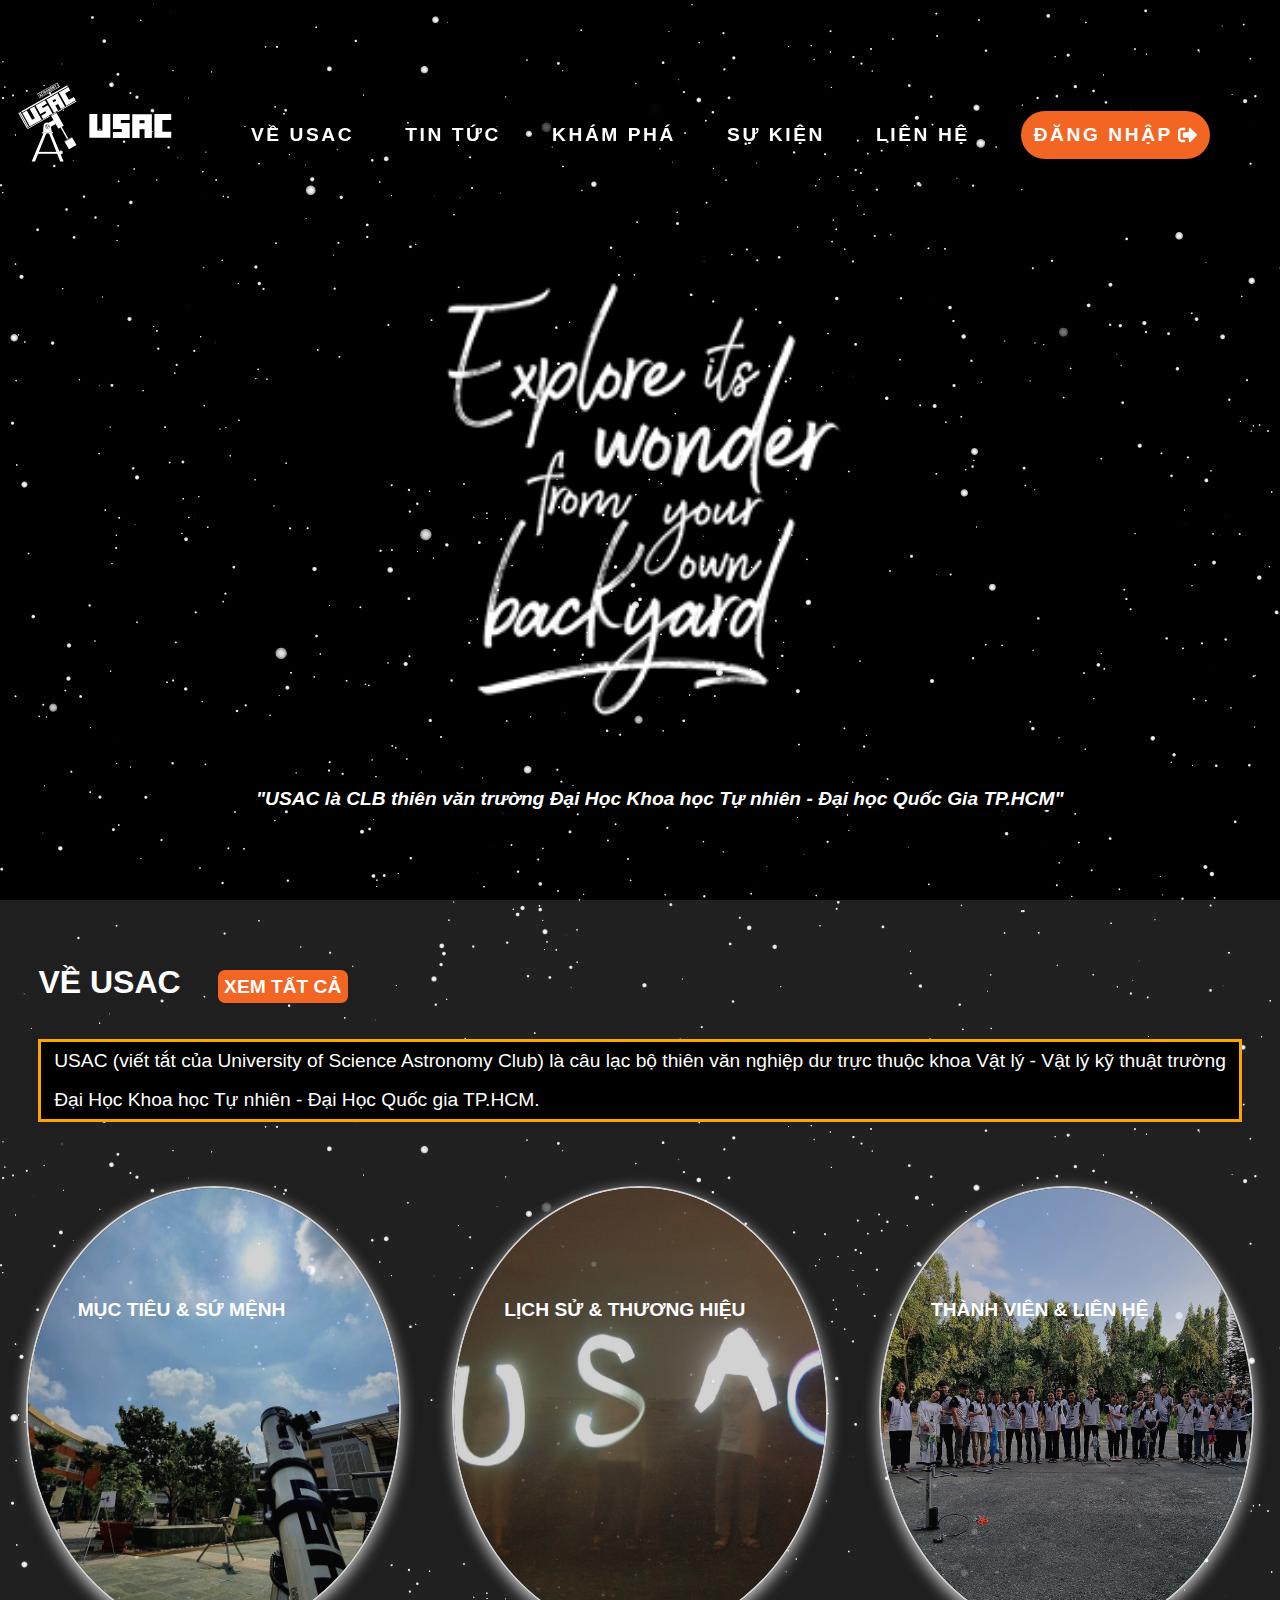
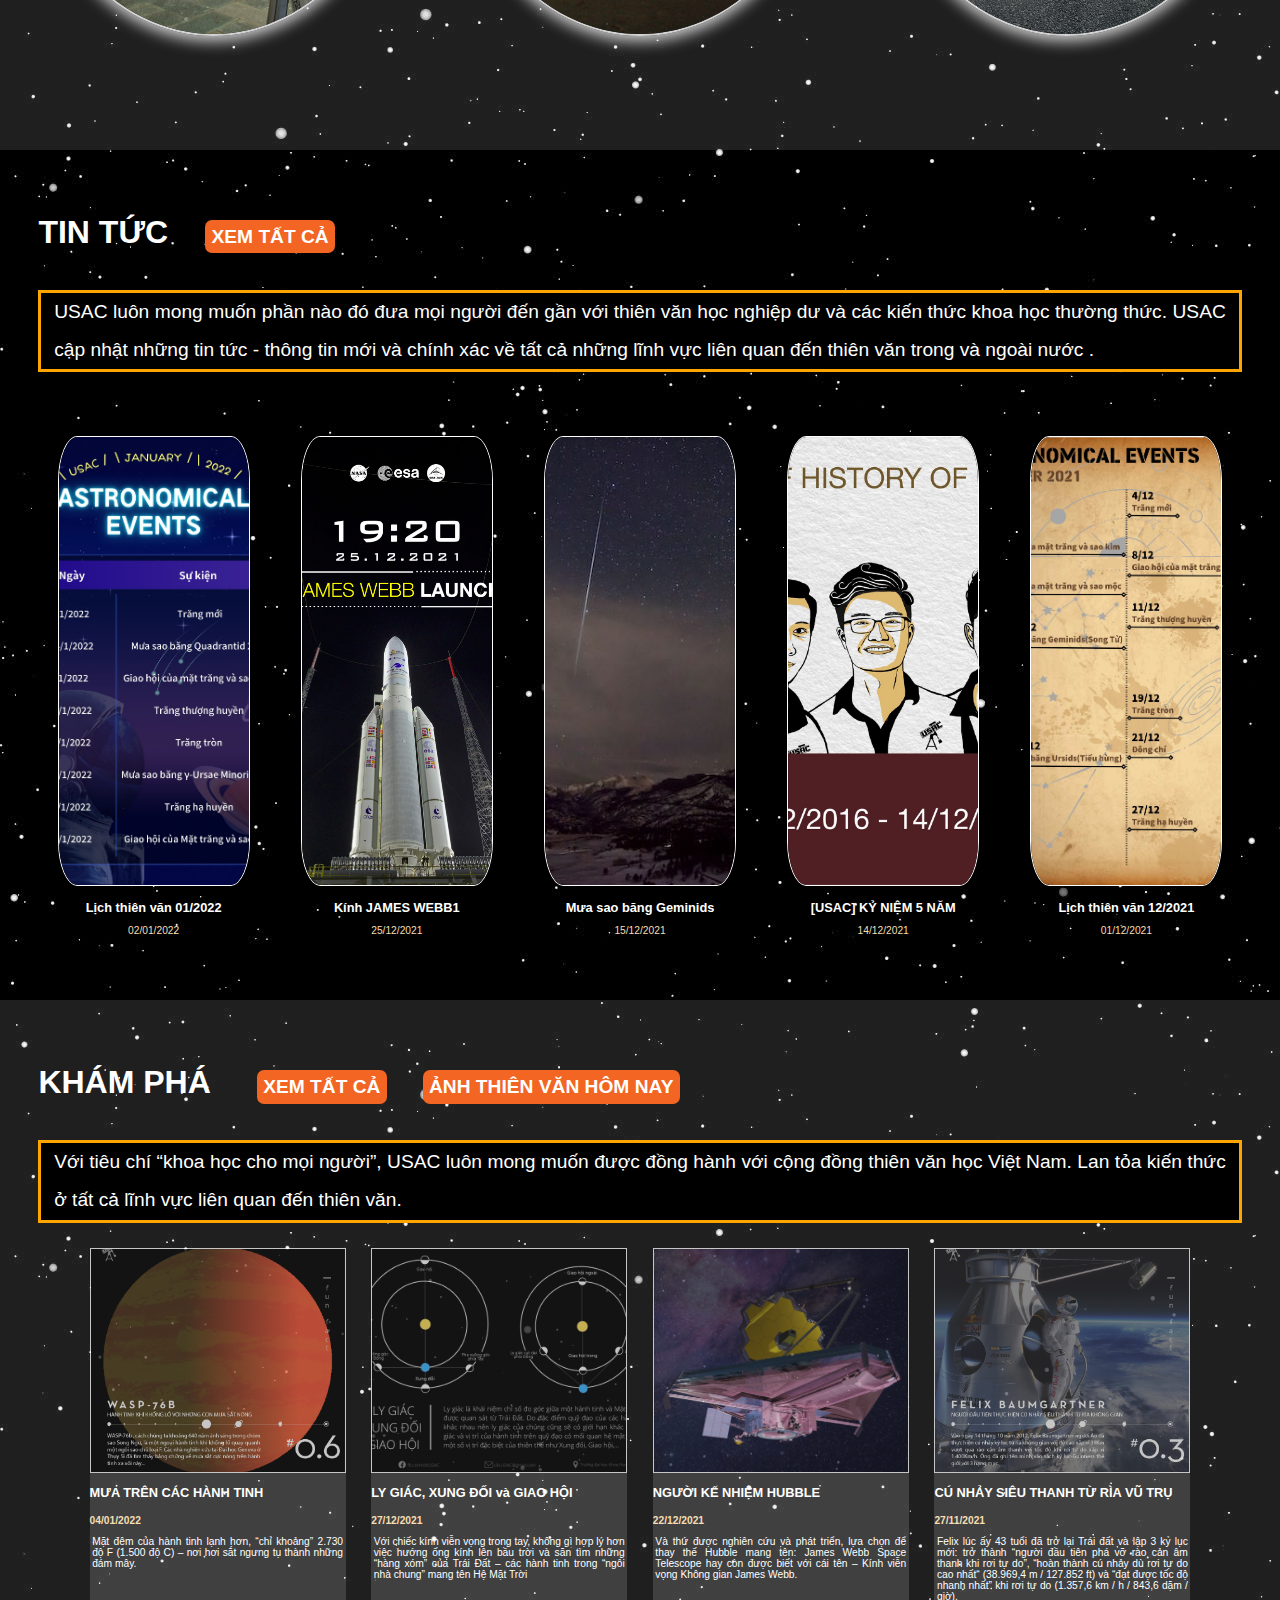
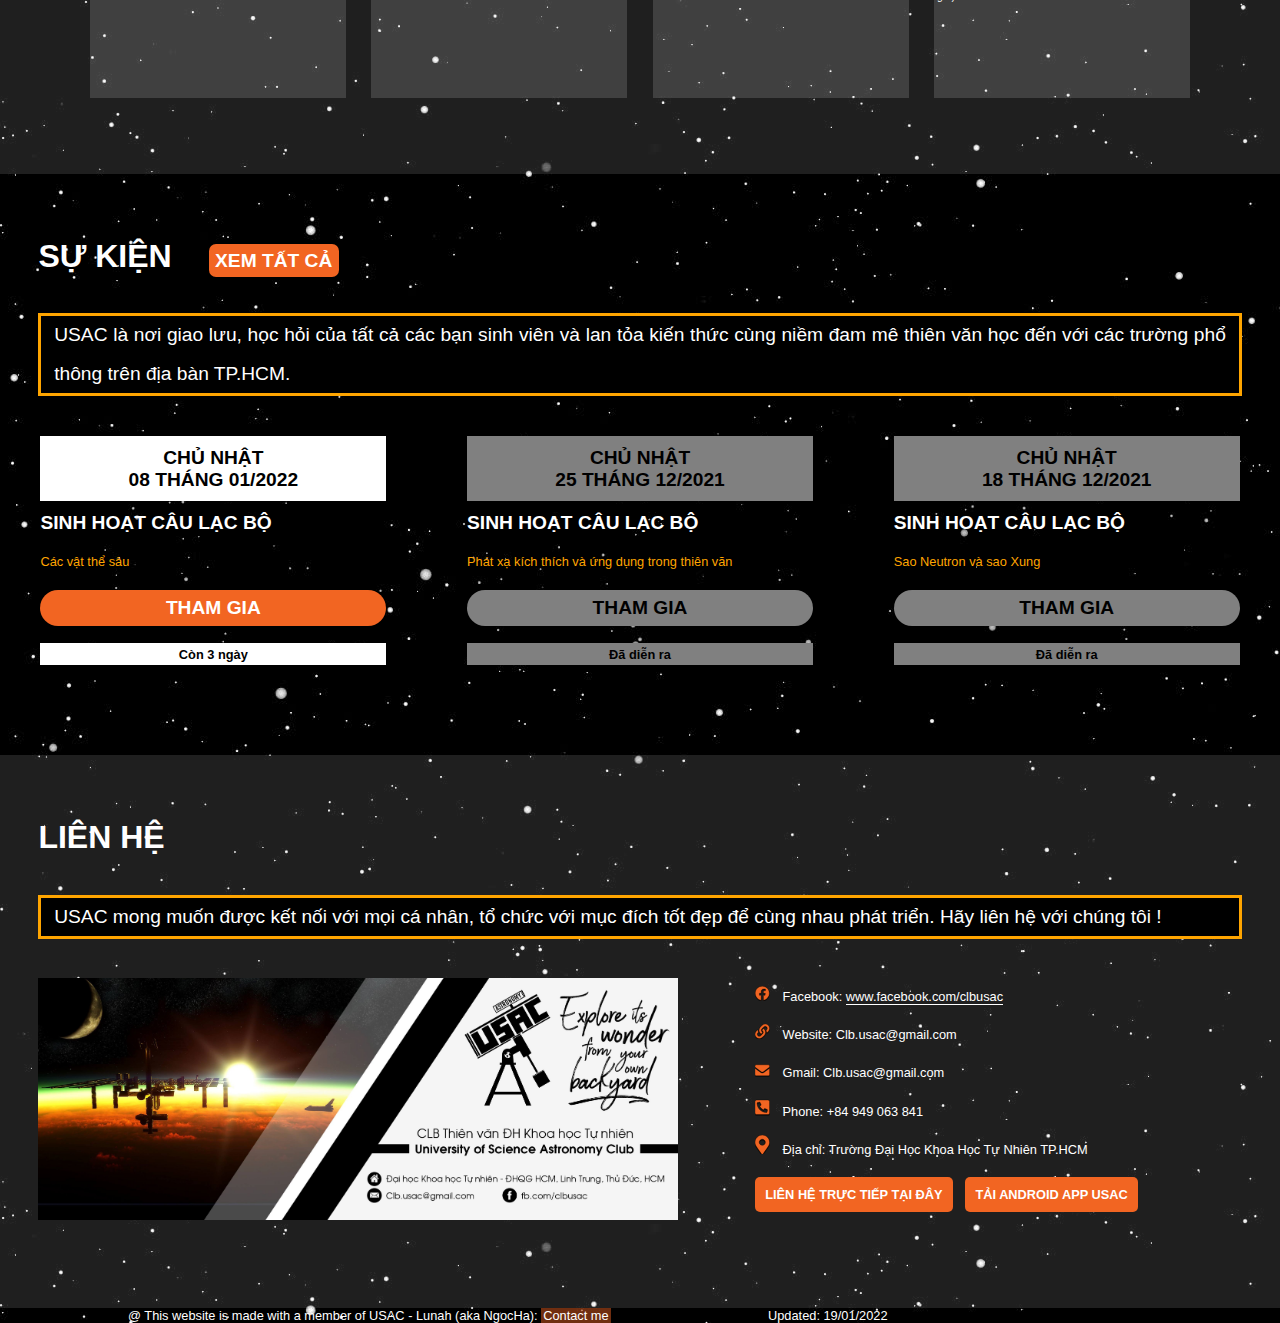
<file: index.html>
<!DOCTYPE html>
<html lang="en">
    <head>
        <meta charset="utf-8">
        <title>USAC VNU-HCMUS</title>
        <meta name="viewport" content="width=device-width, initial-scale=1.0">
        <link rel="icon" href="./img/logo.jpg" type="image/icon type">
        <link rel="stylesheet" href="style.css">
        <link rel="stylesheet" href="reponsive.css">
        <script src="https://code.jquery.com/jquery-3.6.0.js"></script>
    </head>
    <body>
        <!-- header -->
        <i><svg id="btn-nav" xmlns="http://www.w3.org/2000/svg" aria-hidden="true" focusable="false" data-prefix="fas" data-icon="bars" class="svg-inline--fa fa-bars fa-w-14" role="img" viewBox="0 0 448 512"><path fill="currentColor" d="M16 132h416c8.837 0 16-7.163 16-16V76c0-8.837-7.163-16-16-16H16C7.163 60 0 67.163 0 76v40c0 8.837 7.163 16 16 16zm0 160h416c8.837 0 16-7.163 16-16v-40c0-8.837-7.163-16-16-16H16c-8.837 0-16 7.163-16 16v40c0 8.837 7.163 16 16 16zm0 160h416c8.837 0 16-7.163 16-16v-40c0-8.837-7.163-16-16-16H16c-8.837 0-16 7.163-16 16v40c0 8.837 7.163 16 16 16z"/></svg></i>
        <header class="col-full contain">
            <a class="logo" href="#">
                <img class="absolute" src="./img/logo-svg.svg" alt="Avatar Logo" > 
            </a>
            <ul id="nav-menu" class="nav-menu">
                <li class=" text-bolder"><a href="#about-home">VỀ USAC</a></li>
                <li class=" text-bolder"><a href="#news-home" >TIN TỨC</a></li>
                <li class=" text-bolder"><a href="#discover-home">KHÁM PHÁ</a></li>
                <li class=" text-bolder"><a href="#event-home" >SỰ KIỆN</a></li>
                <li class=" text-bolder"><a href="#contact-home">LIÊN HỆ</a></li>
            </ul>
            <div class="login-contain contain relative">
                <div class="btn-login text-bolder">
                    <a href="./login/login.html"> 
                        <div class="login-btn-text contain">ĐĂNG NHẬP</div>
                        <svg class="contain" xmlns="http://www.w3.org/2000/svg" aria-hidden="true" focusable="false" data-prefix="fas" data-icon="sign-out-alt" class="svg-inline--fa fa-sign-out-alt fa-w-16" role="img" viewBox="0 0 512 512"><path fill="currentColor" d="M497 273L329 441c-15 15-41 4.5-41-17v-96H152c-13.3 0-24-10.7-24-24v-96c0-13.3 10.7-24 24-24h136V88c0-21.4 25.9-32 41-17l168 168c9.3 9.4 9.3 24.6 0 34zM192 436v-40c0-6.6-5.4-12-12-12H96c-17.7 0-32-14.3-32-32V160c0-17.7 14.3-32 32-32h84c6.6 0 12-5.4 12-12V76c0-6.6-5.4-12-12-12H96c-53 0-96 43-96 96v192c0 53 43 96 96 96h84c6.6 0 12-5.4 12-12z"/></svg>
                    </a>
                </div>
            </div>
        </header>
        <!-- banner -->
        <div class="col-full row-full relative banner">
            <!-- <img src="./img/home-bg.jpg"> -->
            <img class="col-half row-half absolute slogan" src="./img/slogan.png">
            <i class="absolute text text-bolder text-big "> "USAC là CLB thiên văn trường Đại Học Khoa học Tự nhiên - Đại học Quốc Gia TP.HCM"</i>
        </div>
        <!-- about -->
       <div id="about-home" class="bg-2 about">
            <div class=".text-bolder strong-title"><a>VỀ USAC</a><a href="#"><span class="row text-big border-btn">XEM TẤT CẢ</span></a></div>
            <p class="detail text-justify bg-black text-big">USAC (viết tắt của University of Science Astronomy Club) là câu lạc bộ thiên văn nghiệp dư trực thuộc khoa Vật lý - Vật lý kỹ thuật trường Đại Học Khoa học Tự nhiên - Đại Học Quốc gia TP.HCM.</p>
            <div class="card-contain">
                <a class=" contain-about col-third row-half relative card" href="#">
                    <img class="fit absolute" src="./img/about-sumenh.jpg">
                    <div class="text-card text-big absolute text-bolder">MỤC TIÊU & SỨ MỆNH</div>
                </a>
                <a class="contain-about col-third row-half relative card" href="#s">
                    <img class="fit absolute" src="./img/about-lichsu.jpg">
                    <div class="text-card text-big absolute text-bolder">LỊCH SỬ & THƯƠNG HIỆU</div>
                </a>
                <a class="contain-about col-third row-half relative card" href="#">
                    <img class="fit absolute" src="./img/about-thanhvien.jpg">
                    <div class="text-card text-big absolute text-bolder">THÀNH VIÊN & LIÊN HỆ</div>
                </a>
            </div>
       </div>
       <!-- news -->
       <div id="news-home" class="news">
            <div class=".text-bolder strong-title"><a>TIN TỨC</a><a href="#"><span class="row text-big border-btn">XEM TẤT CẢ</span></a></div>
            <p class="detail text-justify bg-black text-big">  USAC luôn mong muốn phần nào đó đưa mọi người đến gần với thiên văn học nghiệp dư và các kiến thức khoa học thường thức. USAC cập nhật những tin tức - thông tin mới và chính xác về tất cả những lĩnh vực liên quan đến thiên văn trong và ngoài nước .</p>
            <div class="card-contain">
                <a class=" new-card col-fifth row-half card relative " href="#" >
                    <div class="fit row-half absolute card-news-after"></div>
                    <img class="fit relative" src="./img/news-lichthienvan012022.jpg" alt="">
                    <div class="fit absolute text-nm text-bolder card-news-img-text"></br></br>Lịch thiên văn 01/2022</div>
                    <div class="news-next absolute col-fifth "><svg xmlns="http://www.w3.org/2000/svg" aria-hidden="true" focusable="false" data-prefix="fas" data-icon="play-circle" class="svg-inline--fa fa-play-circle fa-w-16" role="img" viewBox="0 0 512 512"><path fill="currentColor" d="M256 8C119 8 8 119 8 256s111 248 248 248 248-111 248-248S393 8 256 8zm115.7 272l-176 101c-15.8 8.8-35.7-2.5-35.7-21V152c0-18.4 19.8-29.8 35.7-21l176 107c16.4 9.2 16.4 32.9 0 42z"/></svg></div>
                    <div class="card-news-text card text-bolder text-nm">Lịch thiên văn 01/2022</div>
                    <div class="card-news-date text-sm">02/01/2022</div>
                </a>
                <a class=" new-card col-fifth row-half card relative " href="#" >
                    <div class="fit row-half absolute card-news-after"></div>
                    <img class="fit relative" src="./img/news-jameswebb.jpg" alt="">
                    <div class="fit absolute text-nm text-bolder card-news-img-text"></br></br>Kính JAMES WEBB1 </div>
                    <div class="news-next absolute col-fifth "><svg xmlns="http://www.w3.org/2000/svg" aria-hidden="true" focusable="false" data-prefix="fas" data-icon="play-circle" class="svg-inline--fa fa-play-circle fa-w-16" role="img" viewBox="0 0 512 512"><path fill="currentColor" d="M256 8C119 8 8 119 8 256s111 248 248 248 248-111 248-248S393 8 256 8zm115.7 272l-176 101c-15.8 8.8-35.7-2.5-35.7-21V152c0-18.4 19.8-29.8 35.7-21l176 107c16.4 9.2 16.4 32.9 0 42z"/></svg></div>
                    <div class="card-news-text card text-bolder text-nm">Kính JAMES WEBB1</div>
                    <div class="card-news-date text-sm">25/12/2021</div>
                </a>
                <a class= "mobile col-fifth row-half card relative " href="#" >
                    <div class="fit row-half absolute card-news-after"></div>
                    <img class="fit relative" src="./img/news-geminids.jpg" alt="">
                    <div class="fit absolute text-nm text-bolder card-news-img-text"></br></br>Mưa sao băng Geminids </div>
                    <div class="news-next absolute col-fifth "><svg xmlns="http://www.w3.org/2000/svg" aria-hidden="true" focusable="false" data-prefix="fas" data-icon="play-circle" class="svg-inline--fa fa-play-circle fa-w-16" role="img" viewBox="0 0 512 512"><path fill="currentColor" d="M256 8C119 8 8 119 8 256s111 248 248 248 248-111 248-248S393 8 256 8zm115.7 272l-176 101c-15.8 8.8-35.7-2.5-35.7-21V152c0-18.4 19.8-29.8 35.7-21l176 107c16.4 9.2 16.4 32.9 0 42z"/></svg></div>
                    <div class="card-news-text card text-bolder text-nm">Mưa sao băng Geminids</div>
                    <div class="card-news-date text-sm">15/12/2021</div>
                </a>
                <a class= "mobile col-fifth row-half card relative " href="#" >
                    <div class="fit row-half absolute card-news-after"></div>
                    <img class="fit relative" src="./img/news-saochoileonard.png" alt="">
                    <div class="fit absolute text-nm text-bolder card-news-img-text"></br></br>[USAC] Kỷ niệm 5 năm</div>
                    <div class="news-next absolute col-fifth "><svg xmlns="http://www.w3.org/2000/svg" aria-hidden="true" focusable="false" data-prefix="fas" data-icon="play-circle" class="svg-inline--fa fa-play-circle fa-w-16" role="img" viewBox="0 0 512 512"><path fill="currentColor" d="M256 8C119 8 8 119 8 256s111 248 248 248 248-111 248-248S393 8 256 8zm115.7 272l-176 101c-15.8 8.8-35.7-2.5-35.7-21V152c0-18.4 19.8-29.8 35.7-21l176 107c16.4 9.2 16.4 32.9 0 42z"/></svg></div>
                    <div class="card-news-text card text-bolder text-nm">[USAC] KỶ NIỆM 5 NĂM</div>
                    <div class="card-news-date text-sm">14/12/2021</div>
                </a>
                <a class= "mobile col-fifth row-half card relative " href="#" >
                    <div class="fit row-half absolute card-news-after"></div>
                    <img class="fit relative" src="./img/news-lichthienvan122021.jpg" alt="">
                    <div class="fit absolute text-nm text-bolder card-news-img-text"></br></br>Lịch thiên văn 12/2021 </div>
                    <div class="news-next absolute col-fifth "><svg xmlns="http://www.w3.org/2000/svg" aria-hidden="true" focusable="false" data-prefix="fas" data-icon="play-circle" class="svg-inline--fa fa-play-circle fa-w-16" role="img" viewBox="0 0 512 512"><path fill="currentColor" d="M256 8C119 8 8 119 8 256s111 248 248 248 248-111 248-248S393 8 256 8zm115.7 272l-176 101c-15.8 8.8-35.7-2.5-35.7-21V152c0-18.4 19.8-29.8 35.7-21l176 107c16.4 9.2 16.4 32.9 0 42z"/></svg></div>
                    <div class="card-news-text card text-bolder text-nm">Lịch thiên văn 12/2021</div>
                    <div class="card-news-date text-sm">01/12/2021</div>
                </a>
            </div>
       </div>
       <!-- discover -->
       <div id="discover-home" class="bg-2 discover ">
        <div class=".text-bolder strong-title"><a>KHÁM PHÁ</a>
            <a href="#">
                <span class="row text-big border-btn">XEM TẤT CẢ</span>
            </a>
            <a href="./apod/apod.html">
                <span class="apod row text-big border-btn">ẢNH THIÊN VĂN HÔM NAY</span>
            </a>
        </div>
            <p class="detail text-justify bg-black text-big">Với tiêu chí “khoa học cho mọi người”, USAC luôn mong muốn được đồng hành với cộng đồng thiên văn học Việt Nam. Lan tỏa kiến thức ở tất cả lĩnh vực liên quan đến thiên văn.</p>
        <div class="card-contain">
            <a class="discover-card col-4 " href="#">
                <img src="./img/dcv-muatrenhanhtinh.png">
                <div class="discover-text">
                    <h1 class="text-bolder text-nm">MƯA TRÊN CÁC HÀNH TINH</h1>
                    <div class="card-discover-date text-sm text-bolder">04/01/2022</div>
                    <h2 class="text-sm text-justify">Mặt đêm của hành tinh lạnh hơn, “chỉ khoảng” 2.730 độ F (1.500 độ C) – nơi hơi sắt ngưng tụ thành những đám mây. </h2>
                </div>
            </a>
            <a class="discover-card col-4 " href="#">
                <img src="./img/dcv-lygiac.jpg">
                <div class="discover-text">
                    <h1 class="text-bolder text-nm">LY GIÁC, XUNG ĐỐI và GIAO HỘI </h1>
                    <div class="card-discover-date text-sm text-bolder">27/12/2021</div>
                    <h2 class="text-sm text-justify">Với chiếc kính viễn vọng trong tay, không gì hợp lý hơn việc hướng ống kính lên bầu trời và săn tìm những “hàng xóm” của Trái Đất – các hành tinh trong “ngôi nhà chung” mang tên Hệ Mặt Trời </h2>
                </div>
            </a>
            <a class="mobile discover-card col-4 " href="#">
                <img src="./img/dcv-jameweb.jpg">
                <div class="discover-text">
                    <h1 class="text-bolder text-nm">NGƯỜI KẾ NHIỆM HUBBLE</h1>
                    <div class="card-discover-date text-sm text-bolder">22/12/2021</div>
                    <h2 class="text-sm text-justify">Và thứ được nghiên cứu và phát triển, lựa chọn để thay thế Hubble mang tên: James Webb Space Telescope hay còn được biết với cái tên – Kính viễn vọng Không gian James Webb. </h2>
                </div>
            </a>
            <a class=" mobile discover-card col-4 " href="#">
                <img src="./img/dcv-cunhaysieuthanh.png">
                <div class="discover-text">
                    <h1 class="text-bolder text-nm">CÚ NHẢY SIÊU THANH TỪ RÌA VŨ TRỤ</h1>
                    <div class="card-discover-date text-sm text-bolder">27/11/2021</div>
                    <h2 class="text-sm text-justify">Felix lúc ấy 43 tuổi đã trở lại Trái đất và lập 3 kỷ lục mới: trở thành “người đầu tiên phá vỡ rào cản âm thanh khi rơi tự do”, “hoàn thành cú nhảy dù rơi tự do cao nhất“ (38.969,4 m / 127.852 ft) và “đạt được tốc độ nhanh nhất” khi rơi tự do (1.357,6 km / h / 843,6 dặm / giờ).</h2>
                </div>
            </a>
        </div>
        </div>
       <!-- event -->
       <div id="event-home" class="event">
            <div class=".text-bolder strong-title"><a>SỰ KIỆN</a><a href="#"><span class="row text-big border-btn">XEM TẤT CẢ</span></a></div>
            <p class="detail text-justify bg-black text-big">USAC là nơi giao lưu, học hỏi của tất cả các bạn sinh viên và lan tỏa kiến thức cùng niềm đam mê thiên văn học đến với các trường phổ thông trên địa bàn TP.HCM.</p>
            <div class="card-contain">
                <div class="card-event col-third row" href="#">
                    <div class="event-card-date text-bolder text-big">CHỦ NHẬT</br> 08 THÁNG 01/2022</div>
                    <div class="event-card-text">
                        <a href="#"> <h1 class="text-big">SINH HOẠT CÂU LẠC BỘ</h1></a>
                        <h2 class="text-nm">Các vật thể sâu</h2>
                        <a href="#"><p class="text-bolder text-big">THAM GIA</p></a>
                        <div class="event-date-left text-bolder text-nm">Còn 3 ngày</div>
                    </div>
                </div>
                <div class="card-event col-third row " href="#">
                    <div class="event-card-date text-bolder text-big disable-card ">CHỦ NHẬT</br> 25 THÁNG 12/2021</div>
                    <div class="event-card-text">
                        <a href="#"> <h1 class="text-big">SINH HOẠT CÂU LẠC BỘ</h1></a>
                        <h2 class="text-nm">Phát xạ kích thích và ứng dụng trong thiên văn</h2>
                        <p class=" text-bolder text-big disable-card">THAM GIA</p>
                        <div class="event-date-left text-bolder text-nm disable-card">Đã diễn ra</div>
                    </div>
                </div>
                <div class="mobile card-event col-third discover-card-text" href="#">
                    <div class="event-card-date text-bolder text-big disable-card">CHỦ NHẬT</br> 18 THÁNG 12/2021</div>
                    <div class="event-card-text">
                        <a href="#"><h1 class="text-big">SINH HOẠT CÂU LẠC BỘ</h1></a>
                        <h2 class="text-nm">Sao Neutron và sao Xung</h2>
                        <p class=" text-bolder text-big disable-card">THAM GIA</p>
                        <div class="event-date-left text-bolder text-nm disable-card">Đã diễn ra</div>
                    </div>
                </div>
            </div>
        </div>
        <!-- contact -->
        <div id="contact-home" class="bg-2 contact ">
            <div class=".text-bolder strong-title"><a>LIÊN HỆ</a></div>
            <p class="detail text-justify bg-black text-big">USAC mong muốn được kết nối với mọi cá nhân, tổ chức với mục đích tốt đẹp để cùng nhau phát triển. Hãy liên hệ với chúng tôi ! </p>
            <div class="card-contain"> 
                <img class="" src="./img/contact.jpg" alt="">
                <div class="contact-text">
                    <div class="text-nm">
                       <div class="connect-title" ><span><svg xmlns="http://www.w3.org/2000/svg" aria-hidden="true" focusable="false" data-prefix="fab" data-icon="facebook" class="svg-inline--fa fa-facebook fa-w-16" role="img" viewBox="0 0 512 512"><path fill="currentColor" d="M504 256C504 119 393 8 256 8S8 119 8 256c0 123.78 90.69 226.38 209.25 245V327.69h-63V256h63v-54.64c0-62.15 37-96.48 93.67-96.48 27.14 0 55.52 4.84 55.52 4.84v61h-31.28c-30.8 0-40.41 19.12-40.41 38.73V256h68.78l-11 71.69h-57.78V501C413.31 482.38 504 379.78 504 256z"/></svg></span>
                            Facebook: <a href="https://www.facebook.com/clbusac">www.facebook.com/clbusac</a></div>
                       <div class="connect-title"><span><svg xmlns="http://www.w3.org/2000/svg" aria-hidden="true" focusable="false" data-prefix="fas" data-icon="link" class="svg-inline--fa fa-link fa-w-16" role="img" viewBox="0 0 512 512"><path fill="currentColor" d="M326.612 185.391c59.747 59.809 58.927 155.698.36 214.59-.11.12-.24.25-.36.37l-67.2 67.2c-59.27 59.27-155.699 59.262-214.96 0-59.27-59.26-59.27-155.7 0-214.96l37.106-37.106c9.84-9.84 26.786-3.3 27.294 10.606.648 17.722 3.826 35.527 9.69 52.721 1.986 5.822.567 12.262-3.783 16.612l-13.087 13.087c-28.026 28.026-28.905 73.66-1.155 101.96 28.024 28.579 74.086 28.749 102.325.51l67.2-67.19c28.191-28.191 28.073-73.757 0-101.83-3.701-3.694-7.429-6.564-10.341-8.569a16.037 16.037 0 0 1-6.947-12.606c-.396-10.567 3.348-21.456 11.698-29.806l21.054-21.055c5.521-5.521 14.182-6.199 20.584-1.731a152.482 152.482 0 0 1 20.522 17.197zM467.547 44.449c-59.261-59.262-155.69-59.27-214.96 0l-67.2 67.2c-.12.12-.25.25-.36.37-58.566 58.892-59.387 154.781.36 214.59a152.454 152.454 0 0 0 20.521 17.196c6.402 4.468 15.064 3.789 20.584-1.731l21.054-21.055c8.35-8.35 12.094-19.239 11.698-29.806a16.037 16.037 0 0 0-6.947-12.606c-2.912-2.005-6.64-4.875-10.341-8.569-28.073-28.073-28.191-73.639 0-101.83l67.2-67.19c28.239-28.239 74.3-28.069 102.325.51 27.75 28.3 26.872 73.934-1.155 101.96l-13.087 13.087c-4.35 4.35-5.769 10.79-3.783 16.612 5.864 17.194 9.042 34.999 9.69 52.721.509 13.906 17.454 20.446 27.294 10.606l37.106-37.106c59.271-59.259 59.271-155.699.001-214.959z"/></svg></span>
                            Website: Clb.usac@gmail.com</div>
                       <div class="connect-title"><span><svg xmlns="http://www.w3.org/2000/svg" aria-hidden="true" focusable="false" data-prefix="fas" data-icon="envelope" class="svg-inline--fa fa-envelope fa-w-16" role="img" viewBox="0 0 512 512"><path fill="currentColor" d="M502.3 190.8c3.9-3.1 9.7-.2 9.7 4.7V400c0 26.5-21.5 48-48 48H48c-26.5 0-48-21.5-48-48V195.6c0-5 5.7-7.8 9.7-4.7 22.4 17.4 52.1 39.5 154.1 113.6 21.1 15.4 56.7 47.8 92.2 47.6 35.7.3 72-32.8 92.3-47.6 102-74.1 131.6-96.3 154-113.7zM256 320c23.2.4 56.6-29.2 73.4-41.4 132.7-96.3 142.8-104.7 173.4-128.7 5.8-4.5 9.2-11.5 9.2-18.9v-19c0-26.5-21.5-48-48-48H48C21.5 64 0 85.5 0 112v19c0 7.4 3.4 14.3 9.2 18.9 30.6 23.9 40.7 32.4 173.4 128.7 16.8 12.2 50.2 41.8 73.4 41.4z"/></svg></span>
                            Gmail: Clb.usac@gmail.com</div>
                       <div class="connect-title"><span><svg xmlns="http://www.w3.org/2000/svg" aria-hidden="true" focusable="false" data-prefix="fas" data-icon="phone-square-alt" class="svg-inline--fa fa-phone-square-alt fa-w-14" role="img" viewBox="0 0 448 512"><path fill="currentColor" d="M400 32H48A48 48 0 0 0 0 80v352a48 48 0 0 0 48 48h352a48 48 0 0 0 48-48V80a48 48 0 0 0-48-48zm-16.39 307.37l-15 65A15 15 0 0 1 354 416C194 416 64 286.29 64 126a15.7 15.7 0 0 1 11.63-14.61l65-15A18.23 18.23 0 0 1 144 96a16.27 16.27 0 0 1 13.79 9.09l30 70A17.9 17.9 0 0 1 189 181a17 17 0 0 1-5.5 11.61l-37.89 31a231.91 231.91 0 0 0 110.78 110.78l31-37.89A17 17 0 0 1 299 291a17.85 17.85 0 0 1 5.91 1.21l70 30A16.25 16.25 0 0 1 384 336a17.41 17.41 0 0 1-.39 3.37z"/></svg></span>
                            Phone: +84 949 063 841</div>
                       <div class="connect-title"><span><svg xmlns="http://www.w3.org/2000/svg" aria-hidden="true" focusable="false" data-prefix="fas" data-icon="map-marker-alt" class="svg-inline--fa fa-map-marker-alt fa-w-12" role="img" viewBox="0 0 384 512"><path fill="currentColor" d="M172.268 501.67C26.97 291.031 0 269.413 0 192 0 85.961 85.961 0 192 0s192 85.961 192 192c0 77.413-26.97 99.031-172.268 309.67-9.535 13.774-29.93 13.773-39.464 0zM192 272c44.183 0 80-35.817 80-80s-35.817-80-80-80-80 35.817-80 80 35.817 80 80 80z"/></svg></span>
                            Địa chỉ: Trường Đại Học Khoa Học Tự Nhiên TP.HCM</div>
                            
                        <div>
                            <div class="contact-link"><a href="#">LIÊN HỆ TRỰC TIẾP TẠI ĐÂY </a></div>
                            <div class="contact-link"><a href="#">TẢI ANDROID APP USAC </a></div>
                        </div>
                    </div>
                </div>
            </div>
        </div>
        <!-- footer -->
        <div class="footer ">
            <div class="lunah text-nm">@ This website is made with a member of USAC - Lunah (aka NgocHa): <a href="#"><span class="">Contact me </span></a></div>
            <div class="update text-nm">Updated: 19/01/2022</div>
        </div>
        <script src="https://code.jquery.com/jquery-3.6.0.js"></script>
        <script type="text/javascript" src="script.js" ></script>    
    </body>
</html>
</file>
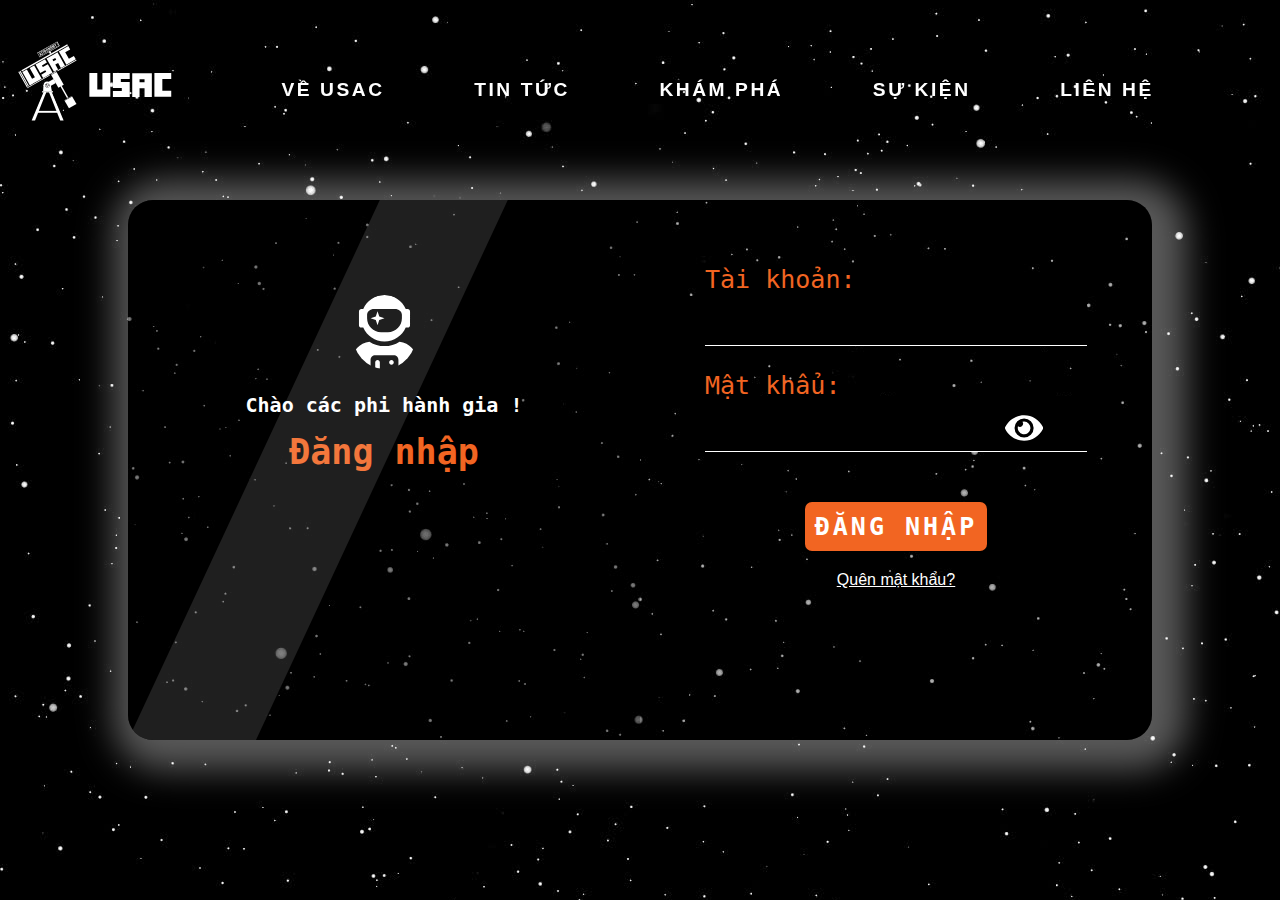
<file: login/login.html>
<!DOCTYPE html>
<html lang="en">
    <head>
        <meta charset="utf-8">
        <title>Login USAC</title>
        <meta name="viewport" content="width=device-width, initial-scale=1.0">
        <link rel="icon" href="./img/logo.jpg" type="image/icon type">
        <link rel="stylesheet" href="style-login.css">
        <link rel="stylesheet" href="reponsive-login.css">
        <script type="text/javascript" src="script-login.js" ></script> 
    </head>
    <body>
        <!-- header -->
        <i onclick="navResponse()"><svg id="btn-nav"  xmlns="http://www.w3.org/2000/svg" aria-hidden="true" focusable="false" data-prefix="fas" data-icon="bars" class="svg-inline--fa fa-bars fa-w-14" role="img" viewBox="0 0 448 512"><path fill="currentColor" d="M16 132h416c8.837 0 16-7.163 16-16V76c0-8.837-7.163-16-16-16H16C7.163 60 0 67.163 0 76v40c0 8.837 7.163 16 16 16zm0 160h416c8.837 0 16-7.163 16-16v-40c0-8.837-7.163-16-16-16H16c-8.837 0-16 7.163-16 16v40c0 8.837 7.163 16 16 16zm0 160h416c8.837 0 16-7.163 16-16v-40c0-8.837-7.163-16-16-16H16c-8.837 0-16 7.163-16 16v40c0 8.837 7.163 16 16 16z"/></svg></i>
        <header class="col-full contain">
            <a class="logo" href="/index.html">
                <img class="absolute" src="./img/logo-svg.svg" alt="Avatar Logo" > 
            </a>
            <ul id="nav-menu" class="nav-menu" >
                <li class=" text-bolder"><a href="/index.html#about-home">VỀ USAC</a></li>
                <li class=" text-bolder"><a href="/index.html#news-home" >TIN TỨC</a></li>
                <li class=" text-bolder"><a href="/index.html#discover-home">KHÁM PHÁ</a></li>
                <li class=" text-bolder"><a href="/index.html#event-home" >SỰ KIỆN</a></li>
                <li class=" text-bolder"><a href="/index.html#contact-home">LIÊN HỆ</a></li>
            </ul>
        </header>
        <!--  login form -->
        <div class="loginForm-wrap">
            <div class="loginForm-contain">
                <div class="loginText">
                    <div class="loginText-contain">
                        <div class="login-icon">
                            <svg xmlns="http://www.w3.org/2000/svg" aria-hidden="true" focusable="false" data-prefix="fas" data-icon="user-astronaut" class="svg-inline--fa fa-user-astronaut fa-w-14" role="img" viewBox="0 0 448 512"><path fill="currentColor" d="M64 224h13.5c24.7 56.5 80.9 96 146.5 96s121.8-39.5 146.5-96H384c8.8 0 16-7.2 16-16v-96c0-8.8-7.2-16-16-16h-13.5C345.8 39.5 289.6 0 224 0S102.2 39.5 77.5 96H64c-8.8 0-16 7.2-16 16v96c0 8.8 7.2 16 16 16zm40-88c0-22.1 21.5-40 48-40h144c26.5 0 48 17.9 48 40v24c0 53-43 96-96 96h-48c-53 0-96-43-96-96v-24zm72 72l12-36 36-12-36-12-12-36-12 36-36 12 36 12 12 36zm151.6 113.4C297.7 340.7 262.2 352 224 352s-73.7-11.3-103.6-30.6C52.9 328.5 0 385 0 454.4v9.6c0 26.5 21.5 48 48 48h80v-64c0-17.7 14.3-32 32-32h128c17.7 0 32 14.3 32 32v64h80c26.5 0 48-21.5 48-48v-9.6c0-69.4-52.9-125.9-120.4-133zM272 448c-8.8 0-16 7.2-16 16s7.2 16 16 16 16-7.2 16-16-7.2-16-16-16zm-96 0c-8.8 0-16 7.2-16 16v48h32v-48c0-8.8-7.2-16-16-16z"/></svg>
                        </div>
                        <div class="sm-text">Chào các phi hành gia ! </div>
                        <div class="login-text">Đăng nhập</div>
                    </div>
                </div>
                <div class="login-form">
                    <form class="login-form-contain">
                        <div class="input-group">
                            <input type="text" id="loginUser" name="loginUser">
                            <label for="loginUser">Tài khoản:</label>
                        </div>
                        <div class="input-group">
                            <input type="password" id="loginPassword" name="loginPassword">
                            <label for="loginPassword">Mật khẩu:</label>
                            <div class="icon-eye" onclick="showPw()" id="iconEye">
                                <svg xmlns="http://www.w3.org/2000/svg" aria-hidden="true" focusable="false" data-prefix="fas" data-icon="eye" class="svg-inline--fa fa-eye fa-w-18" role="img" viewBox="0 0 576 512"><path fill="currentColor" d="M572.52 241.4C518.29 135.59 410.93 64 288 64S57.68 135.64 3.48 241.41a32.35 32.35 0 0 0 0 29.19C57.71 376.41 165.07 448 288 448s230.32-71.64 284.52-177.41a32.35 32.35 0 0 0 0-29.19zM288 400a144 144 0 1 1 144-144 143.93 143.93 0 0 1-144 144zm0-240a95.31 95.31 0 0 0-25.31 3.79 47.85 47.85 0 0 1-66.9 66.9A95.78 95.78 0 1 0 288 160z"/></svg>
                            </div>
                            <div class="icon-eye" onclick="showPw()"  id="iconEye-close">
                                <svg xmlns="http://www.w3.org/2000/svg" aria-hidden="true" focusable="false" data-prefix="fas" data-icon="eye-slash" class="svg-inline--fa fa-eye-slash fa-w-20" role="img" viewBox="0 0 640 512"><path fill="currentColor" d="M320 400c-75.85 0-137.25-58.71-142.9-133.11L72.2 185.82c-13.79 17.3-26.48 35.59-36.72 55.59a32.35 32.35 0 0 0 0 29.19C89.71 376.41 197.07 448 320 448c26.91 0 52.87-4 77.89-10.46L346 397.39a144.13 144.13 0 0 1-26 2.61zm313.82 58.1l-110.55-85.44a331.25 331.25 0 0 0 81.25-102.07 32.35 32.35 0 0 0 0-29.19C550.29 135.59 442.93 64 320 64a308.15 308.15 0 0 0-147.32 37.7L45.46 3.37A16 16 0 0 0 23 6.18L3.37 31.45A16 16 0 0 0 6.18 53.9l588.36 454.73a16 16 0 0 0 22.46-2.81l19.64-25.27a16 16 0 0 0-2.82-22.45zm-183.72-142l-39.3-30.38A94.75 94.75 0 0 0 416 256a94.76 94.76 0 0 0-121.31-92.21A47.65 47.65 0 0 1 304 192a46.64 46.64 0 0 1-1.54 10l-73.61-56.89A142.31 142.31 0 0 1 320 112a143.92 143.92 0 0 1 144 144c0 21.63-5.29 41.79-13.9 60.11z"/></svg>
                            </div>
                        </div>
                        <div class="massageLogin">
                            <div id="sLogin" class="successLogin">Đăng nhập thành công !!!</div>
                            <div id="eLogin" class="ErrLogin">Tên đăng nhập và mật khẩu không đúng !!!</div>
                            <div id="cLogin" class="CatchLogin">Kiểm tra lại kết nối mạng !!!</div>                            
                        </div>
                        <div class="login-submit">
                            <div class="submit-btn" id="submitBtn" >ĐĂNG NHẬP</div>
                        </div>
                        <div class="forgot-pw">
                            <a href="#" class="forgot-pw">Quên mật khẩu?</a>
                        </div>
                    </form>
                </div>

            </div>
        </div>



        <script type="text/javascript" src="script-login.js" ></script> 
        <script type="text/javascript" src="script-api-login.js" ></script>     </body>
</html>
</file>
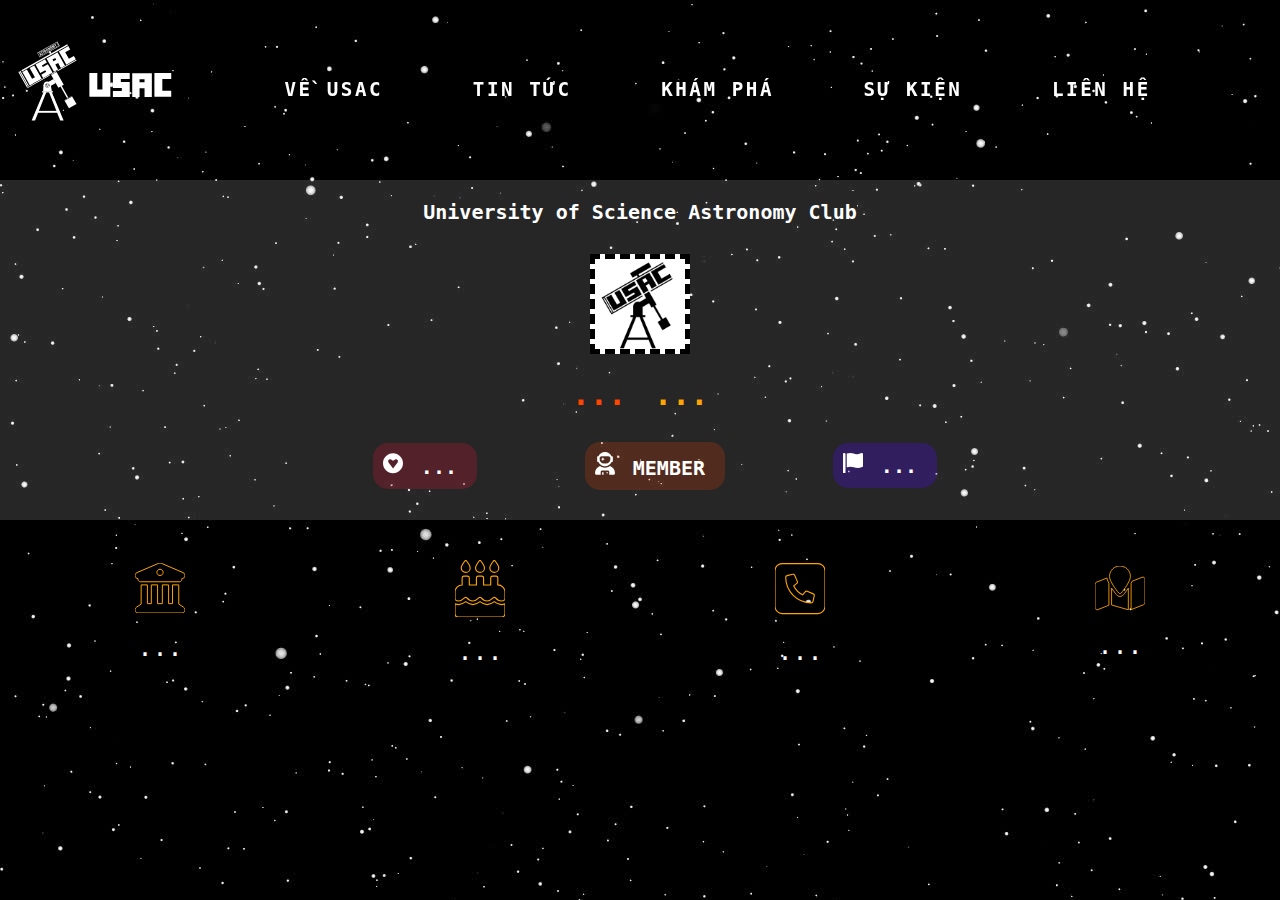
<file: profile/profile.html>
<!DOCTYPE html>
<html lang="en">
    <head>
        <meta charset="utf-8">
        <title>Your USAC Profile</title>
        <meta name="viewport" content="width=device-width, initial-scale=1.0">
        <link rel="stylesheet" href="style-profile.css">
        <link rel="stylesheet" href="response-profile.css">
        <script type="text/javascript" src="script-profile.js"></script>
        <script type="text/javascript" src="script-api-profile.js"></script>
    </head>
    <body>
        <!-- header -->
        <i onclick="navResponse()"><svg id="btn-nav"  xmlns="http://www.w3.org/2000/svg" aria-hidden="true" focusable="false" data-prefix="fas" data-icon="bars" class="svg-inline--fa fa-bars fa-w-14" role="img" viewBox="0 0 448 512"><path fill="currentColor" d="M16 132h416c8.837 0 16-7.163 16-16V76c0-8.837-7.163-16-16-16H16C7.163 60 0 67.163 0 76v40c0 8.837 7.163 16 16 16zm0 160h416c8.837 0 16-7.163 16-16v-40c0-8.837-7.163-16-16-16H16c-8.837 0-16 7.163-16 16v40c0 8.837 7.163 16 16 16zm0 160h416c8.837 0 16-7.163 16-16v-40c0-8.837-7.163-16-16-16H16c-8.837 0-16 7.163-16 16v40c0 8.837 7.163 16 16 16z"/></svg></i>
        <header class="col-full contain">
            <a class="logo" href="/index.html">
                <img class="absolute" src="./img/logo-svg.svg" alt="Avatar Logo" > 
            </a>
            <ul id="nav-menu" class="nav-menu" >
                <li class=" text-bolder"><a href="/index.html#about-home">VỀ USAC</a></li>
                <li class=" text-bolder"><a href="/index.html#news-home" >TIN TỨC</a></li>
                <li class=" text-bolder"><a href="/index.html#discover-home">KHÁM PHÁ</a></li>
                <li class=" text-bolder"><a href="/index.html#event-home" >SỰ KIỆN</a></li>
                <li class=" text-bolder"><a href="/index.html#contact-home">LIÊN HỆ</a></li>
            </ul>
        </header>
        <div class="content-wrap">
            <div class="top-content">
                    <h1 class="clb-name">
                        University of Science Astronomy Club 
                    </h1>
                    <div class="clb-logo">
                        <img src="img/logo-home.png" alt="">
                    </div>
                    <div class="user-name">
                        <span class="user-finalName" id="user-finalName">
                            ...
                        </span>
                        <span class="user-firstName" id="user-firstName">
                            ...
                        </span>
                    </div>
                    <div class="more">
                        <div class="card-more">
                            <div class="love">
                                <span>
                                    <svg xmlns="http://www.w3.org/2000/svg" viewBox="0 0 496 512"><!--! Font Awesome Pro 6.0.0 by @fontawesome - https://fontawesome.com License - https://fontawesome.com/license (Commercial License) Copyright 2022 Fonticons, Inc. --><path d="M248 8C111.1 8 0 119.1 0 256s111.1 248 248 248 248-111.1 248-248S384.9 8 248 8zm114.6 226.4l-113 152.7-112.7-152.7c-8.7-11.9-19.1-50.4 13.6-72 28.1-18.1 54.6-4.2 68.5 11.9 15.9 17.9 46.6 16.9 61.7 0 13.9-16.1 40.4-30 68.1-11.9 32.9 21.6 22.6 60 13.8 72z"/></svg>                                </span>
                                <span class="user-more" id="user-love">...</span>
                            </div>
                        </div>   
                        <div class="card-more">
                            <div class="role">
                                <span>
                                    <svg xmlns="http://www.w3.org/2000/svg" viewBox="0 0 448 512"><!--! Font Awesome Pro 6.0.0 by @fontawesome - https://fontawesome.com License - https://fontawesome.com/license (Commercial License) Copyright 2022 Fonticons, Inc. --><path d="M176 448C167.3 448 160 455.3 160 464V512h32v-48C192 455.3 184.8 448 176 448zM272 448c-8.75 0-16 7.25-16 16s7.25 16 16 16s16-7.25 16-16S280.8 448 272 448zM164 172l8.205 24.62c1.215 3.645 6.375 3.645 7.59 0L188 172l24.62-8.203c3.646-1.219 3.646-6.375 0-7.594L188 148L179.8 123.4c-1.215-3.648-6.375-3.648-7.59 0L164 148L139.4 156.2c-3.646 1.219-3.646 6.375 0 7.594L164 172zM336.1 315.4C304 338.6 265.1 352 224 352s-80.03-13.43-112.1-36.59C46.55 340.2 0 403.3 0 477.3C0 496.5 15.52 512 34.66 512H128v-64c0-17.75 14.25-32 32-32h128c17.75 0 32 14.25 32 32v64h93.34C432.5 512 448 496.5 448 477.3C448 403.3 401.5 340.2 336.1 315.4zM64 224h13.5C102.3 280.5 158.4 320 224 320s121.8-39.5 146.5-96H384c8.75 0 16-7.25 16-16v-96C400 103.3 392.8 96 384 96h-13.5C345.8 39.5 289.6 0 224 0S102.3 39.5 77.5 96H64C55.25 96 48 103.3 48 112v96C48 216.8 55.25 224 64 224zM104 136C104 113.9 125.5 96 152 96h144c26.5 0 48 17.88 48 40V160c0 53-43 96-96 96h-48c-53 0-96-43-96-96V136z"/></svg>                        
                                </span>
                                <span class="user-more">member</span>
                            </div>
                        </div>
                        <div class="card-more">
                            <div class="department">
                                <span>
                                    <svg xmlns="http://www.w3.org/2000/svg" viewBox="0 0 512 512"><!--! Font Awesome Pro 6.0.0 by @fontawesome - https://fontawesome.com License - https://fontawesome.com/license (Commercial License) Copyright 2022 Fonticons, Inc. --><path d="M64 496C64 504.8 56.75 512 48 512h-32C7.25 512 0 504.8 0 496V32c0-17.75 14.25-32 32-32s32 14.25 32 32V496zM476.3 0c-6.365 0-13.01 1.35-19.34 4.233c-45.69 20.86-79.56 27.94-107.8 27.94c-59.96 0-94.81-31.86-163.9-31.87C160.9 .3055 131.6 4.867 96 15.75v350.5c32-9.984 59.87-14.1 84.85-14.1c73.63 0 124.9 31.78 198.6 31.78c31.91 0 68.02-5.971 111.1-23.09C504.1 355.9 512 344.4 512 332.1V30.73C512 11.1 495.3 0 476.3 0z"/></svg>                                
                                    <span class="user-more" id="department">...</span>
                            </div>
                        </div>         
                    </div>
                
            </div>
            <div class="content">
                <div class="card">
                    <svg xmlns="http://www.w3.org/2000/svg" viewBox="0 0 512 512"><!--! Font Awesome Pro 6.0.0 by @fontawesome - https://fontawesome.com License - https://fontawesome.com/license (Commercial License) Copyright 2022 Fonticons, Inc. --><path d="M243.4 2.587C251.4-.8625 260.6-.8625 268.6 2.587L492.6 98.59C506.6 104.6 514.4 119.6 511.3 134.4C508.3 149.3 495.2 159.1 479.1 160V168C479.1 181.3 469.3 192 455.1 192H55.1C42.74 192 31.1 181.3 31.1 168V160C16.81 159.1 3.708 149.3 .6528 134.4C-2.402 119.6 5.429 104.6 19.39 98.59L243.4 2.587zM256 128C273.7 128 288 113.7 288 96C288 78.33 273.7 64 256 64C238.3 64 224 78.33 224 96C224 113.7 238.3 128 256 128zM127.1 416H167.1V224H231.1V416H280V224H344V416H384V224H448V420.3C448.6 420.6 449.2 420.1 449.8 421.4L497.8 453.4C509.5 461.2 514.7 475.8 510.6 489.3C506.5 502.8 494.1 512 480 512H31.1C17.9 512 5.458 502.8 1.372 489.3C-2.715 475.8 2.515 461.2 14.25 453.4L62.25 421.4C62.82 420.1 63.41 420.6 63.1 420.3V224H127.1V416z"/></svg>
                    <div class="text" id="university">...</div>
                </div>
                <div class="card">
                    <svg xmlns="http://www.w3.org/2000/svg" viewBox="0 0 448 512"><!--! Font Awesome Pro 6.0.0 by @fontawesome - https://fontawesome.com License - https://fontawesome.com/license (Commercial License) Copyright 2022 Fonticons, Inc. --><path d="M352 111.1c22.09 0 40-17.88 40-39.97S352 0 352 0s-40 49.91-40 72S329.9 111.1 352 111.1zM224 111.1c22.09 0 40-17.88 40-39.97S224 0 224 0S184 49.91 184 72S201.9 111.1 224 111.1zM383.1 223.1L384 160c0-8.836-7.164-16-16-16h-32C327.2 144 320 151.2 320 160v64h-64V160c0-8.836-7.164-16-16-16h-32C199.2 144 192 151.2 192 160v64H128V160c0-8.836-7.164-16-16-16h-32C71.16 144 64 151.2 64 160v63.97c-35.35 0-64 28.65-64 63.1v68.7c9.814 6.102 21.39 11.33 32 11.33c20.64 0 45.05-19.73 52.7-27.33c6.25-6.219 16.34-6.219 22.59 0C114.1 348.3 139.4 367.1 160 367.1s45.05-19.73 52.7-27.33c6.25-6.219 16.34-6.219 22.59 0C242.1 348.3 267.4 367.1 288 367.1s45.05-19.73 52.7-27.33c6.25-6.219 16.34-6.219 22.59 0C370.1 348.3 395.4 367.1 416 367.1c10.61 0 22.19-5.227 32-11.33V287.1C448 252.6 419.3 223.1 383.1 223.1zM352 373.3c-13.75 10.95-38.03 26.66-64 26.66s-50.25-15.7-64-26.66c-13.75 10.95-38.03 26.66-64 26.66s-50.25-15.7-64-26.66c-13.75 10.95-38.03 26.66-64 26.66c-11.27 0-22.09-3.121-32-7.377v87.38C0 497.7 14.33 512 32 512h384c17.67 0 32-14.33 32-32v-87.38c-9.91 4.256-20.73 7.377-32 7.377C390 399.1 365.8 384.3 352 373.3zM96 111.1c22.09 0 40-17.88 40-39.97S96 0 96 0S56 49.91 56 72S73.91 111.1 96 111.1z"/></svg>                  
                    <div class="text" id="birthday"> ...</div>
                </div>
                <div class="card">
                    <svg xmlns="http://www.w3.org/2000/svg" viewBox="0 0 448 512"><!--! Font Awesome Pro 6.0.0 by @fontawesome - https://fontawesome.com License - https://fontawesome.com/license (Commercial License) Copyright 2022 Fonticons, Inc. --><path d="M384 32H64C28.65 32 0 60.65 0 96v320c0 35.35 28.65 64 64 64h320c35.35 0 64-28.65 64-64V96C448 60.65 419.3 32 384 32zM351.6 321.5l-11.62 50.39c-1.633 7.125-7.9 12.11-15.24 12.11c-126.1 0-228.7-102.6-228.7-228.8c0-7.328 4.984-13.59 12.11-15.22l50.38-11.63c7.344-1.703 14.88 2.109 17.93 9.062l23.27 54.28c2.719 6.391 .8828 13.83-4.492 18.22L168.3 232c16.99 34.61 45.14 62.75 79.77 79.75l22.02-26.91c4.344-5.391 11.85-7.25 18.24-4.484l54.24 23.25C349.5 306.6 353.3 314.2 351.6 321.5z"/></svg>                    
                    <div class="text" id="phone">...</div>
                </div>
                <div class="card">
                    <svg xmlns="http://www.w3.org/2000/svg" viewBox="0 0 576 512"><!--! Font Awesome Pro 6.0.0 by @fontawesome - https://fontawesome.com License - https://fontawesome.com/license (Commercial License) Copyright 2022 Fonticons, Inc. --><path d="M273.2 311.1C241.1 271.9 167.1 174.6 167.1 120C167.1 53.73 221.7 0 287.1 0C354.3 0 408 53.73 408 120C408 174.6 334.9 271.9 302.8 311.1C295.1 321.6 280.9 321.6 273.2 311.1V311.1zM416 503V200.4C419.5 193.5 422.7 186.7 425.6 179.8C426.1 178.6 426.6 177.4 427.1 176.1L543.1 129.7C558.9 123.4 576 135 576 152V422.8C576 432.6 570 441.4 560.9 445.1L416 503zM15.09 187.3L137.6 138.3C140 152.5 144.9 166.6 150.4 179.8C153.3 186.7 156.5 193.5 160 200.4V451.8L32.91 502.7C17.15 508.1 0 497.4 0 480.4V209.6C0 199.8 5.975 190.1 15.09 187.3H15.09zM384 504.3L191.1 449.4V255C212.5 286.3 234.3 314.6 248.2 331.1C268.7 357.6 307.3 357.6 327.8 331.1C341.7 314.6 363.5 286.3 384 255L384 504.3z"/></svg>                
                    <div class="text" id="address">...</div>
                </div>
            </div>
        </div>
    
    </body>
</html>
</file>
<file: style.css>
/* setting */
*{
    box-sizing: border-box;
    font-family: Arial, Helvetica, sans-serif;
    margin: 0;
    color: white;
}
html{
    overflow-x: hidden ;
    scroll-behavior: smooth;
}
body{
    background-image: url(./img/background-home.jpeg) ;
}
a{
    text-decoration: none;
}
li{
    list-style: none;
}
/* common */
.col-full{
    width: 100vw;
    max-width: 100%;
    overflow: hidden;
}
.col-third{
    width: 30%;
}
.col-fifth{
    width: 15%;
}
.col-4{
    width: 20%;
}
.row{
    margin: 0% 3%;
}
.row-full{
    height: 100vh;
}
.row-half{
    height: 50vh;
}
.absolute{
    position: absolute;
}
.relative{
    position: relative;
}
.text-bolder{
    font-weight: bolder; 
}
.text-big{
    font-size: 1.5vw;
}  
.text-nm{
    font-size: 1vw;
}
.text-sm{
    font-size: 0.8vw;
}
.text-justify{
    text-align: justify;
}
.strong-title{
    margin: 0% 0% 3% 3%;
    padding-top: 5%;
    font-size: 2rem;
    font-weight: bolder;
}
.white-bg-black-color{
    background-color: white;
    color: black;
}
.bg-black{
    background-color: black;
}
.bg-main{
    background-color: #F26522;
}
.bg-2{
    background-color: rgba(255, 255, 255, 0.122);
}
.fit{
    height: 100%; 
    width: 100%; 
    object-fit: cover;
}
.contain{
    display: flex;
    justify-content: center;
    align-items: center;
}
.card-contain{
    display: flex;
    justify-content: center;
    padding-bottom: 50px;
}
.card{
    margin: 5% 2%;
}
.border-btn{
    border-radius: 7px;
}
/* main */
.strong-title span{
    padding: 0.5%;
    background-color: #F26522;

}
.strong-title span:hover{
    background-color: #f2642276;

}
.detail{
    margin: 0 3%;
    padding: 0% 1%;
    line-height: 200%;
    border: 3px solid orange;
}
/* header */
i #btn-nav{
    position: fixed;
    z-index: 200000 ;
    width: 20px;
    margin-left: 10px ;
    display: none;
    margin-top: 15px;
    cursor: pointer;
}
.nav-menu{
    display: flex;
    justify-content: center;
    align-items: center;
    position: relative;
}
i svg path{
    width: 100%;
    stroke-width: 10px;
    fill: #F26522;
}
header{
    height: 30vh;
    top: 0;left: 0;
    position: fixed;
    z-index: 100000;
    padding: 1% 1% 1% 10%;
    transition: 0.6s;
}
header .logo img{
    height: 80%;
    width: 22%; 
    left: 1%;
    top: 5%;
}
header ul li a{
    letter-spacing: 0.2vw;  
    font-size: 1.5vw;
    padding: 1.5vw;
}
header ul li{
    padding: 1.5vw 0.5vw;
}
header ul li:hover{
    background: #F26522;
}
header .login-contain{
    margin-left: 2vw;
}
header .btn-login a{
    padding: 1vw;
    border-radius: 25px;
    background: #F26522;
    letter-spacing: 0.2vw;  
    font-size: 1.5vw;
    display: flex;
}
header .btn-login a:hover{
    color: black;
    cursor: pointer;
    background-color: #f2642276;
}
header .btn-login svg {
    width: 1.5vw;
    margin-left: 5px;
}
header li.btn-login svg path{
    fill: none;
    stroke: black;
}
/* header sticky */
header.sticky{
    background: black;
    height: 15vh;
    transition: 0.6s;
}
header.sticky ul li a{
    letter-spacing: 0.2vw;  
    font-size: 1.5vw;
    padding: 1.5vw;
}
header.sticky ul li{
    padding: 2vw 0.5vw;
}
header.sticky .btn-login a{
    padding: 0.75vw;
    background-color: #F26522;
}
header.sticky .btn-login a:hover {
    background-color: #f2642276;

}
/* banner */
.banner .slogan{
    width: 100%;
    bottom: 20%;
    object-fit: contain;
}
.banner i{
    bottom: 10%;
    left: 20%;
    width: 100%;
    color: white;
    background-color: black;
}
/* about - VỀ USAC */
.about .text-card{
    margin-top: 10vh;
    margin-left: 7vw;
    transition: font-size 0.2s;
    top: 5%;
    left: -10%;
}
.about .card img{
    border: 2px solid white;
    border-radius: 50%;
    box-shadow: white 0px 5px 15px;
    opacity: 0.8;
}
.about .card:hover img{
    border: 2px solid #F26522;
    box-shadow: #F26522 0px 5px 15px;
    opacity: 0.6;
}
.about .card:hover .text-card{
    color: orange;
}
/* news- TIN TỨC */
.news .card-news-after{
    background-color: #F26522;
    visibility: hidden;
    border-radius: 10%;
}
.news img{
    transition: transform 0.35s;
    border-radius: 10%;
    border: 1px solid white;
}
.news .card:hover img{
    transform: translate(15px, -10px);
    border: 5px solid #F26522;
}
.news .card-news-img-text{
    top:0;
    border: 2px solid #F26522;
    visibility: hidden;
    background-color: rgba(0, 0, 0, 0.8);
    transition: transform 0.35s;
    text-align: center;
    border-radius: 10%;
}
.news .news-next{
    height: 20%;
    top: 75%;
    left: 70%;
    visibility: hidden;
    transition: transform 0.35s;
}
.news .news-next svg path{
    color: #F26522;
}
.news .card:hover .news-underline{
    visibility: visible;
    transform: translate(15px, -10px);
}
.news .card:hover .news-next{
    visibility: visible;
    transform: translate(15px, -10px);
}
.news .card:hover .card-news-after{
    visibility: visible;
}
.news .card:hover .card-news-img-text{
    visibility: visible;
    transform: translate(15px, -10px);
}
.news .card .card-news-text{
    text-align: center;
}
.news .card .card-news-date{
    text-align: center;
}
.news .card .card-news-date {
    color: wheat;
}
/* event - SỰ KIỆN */
.card-event{
    margin: 3%;
    background-color: rgba(0, 0, 0, 0.251);
    border: 2px solid transparent;
}
.event-card-date{
    text-align: center;
    background-color: white;
    color: black;
    padding: 3%;
}
.event-card-text p {
    margin: 3% 0%;
    text-align: left;
    padding: 2%;
    text-align: center;  
    background-color: #F26522;
    border-radius:  25px;
}
.event-card-text h1{
    padding: 3% 0%;
}
.event-card-text h2{
    padding: 3% 0%;
    font-weight: lighter;
    color: orange;
}
.event-card-text .event-date-left{
    text-align: center;
    margin-top: 5%;
    padding: 1%;
    background-color: white;
    color: black;
}
.event-card-text h1:hover, h1:hover h2{
    color: #F26522;
}
.event-card-text h1:hover h2{
    color: orange;
}
.event-card-text p:hover{
    background-color: #f2642276;  
}
.disable-card{
    background-color: gray !important;
    color: black;
}
/* discover - KHÁM PHÁ */
.discover-card{
    text-decoration: none;
    height: 50vh;
    margin: 2% 1%;
    background-color: rgba(255, 255, 255, 0.15);
}
.discover-card img{
    border: 1px solid white;
    opacity: 0.7;
}
.discover-card:hover img{
    opacity: 1;
    border: 1px solid #F26522;
}
.discover-card:hover .discover-text h1{
    color: orange;
}
.discover-card img{
    width: 100%;
    height: 50%;
    object-fit: cover;
}
.discover-text h1{
    padding: 3% 0%;
}
.discover-text h2{
    padding: 1% 1%;
    font-weight: lighter;
}
.card-discover-date{
    margin: 3% 0%;
    color: wheat;
}
.apod{
    margin-left:  -10px;
}
/* contact-LIÊN HỆ */
.contact img{
    float: left;
    margin: 3%;
    width: 50%;
    height: 100%;
}
.contact-text{
    font-family: monospace !important;
    margin: 3%;
    line-height: 3vw;
    float: left;
}
.contact-text .connect-title a{
    text-decoration: white;
    border-bottom: 1px solid white ;
}
.contact-text .connect-title a:hover{
    color: #F26522;
    border-bottom: 1px solid #F26522 ;   
}
.contact-text svg{
    width: 100%;
}
.contact-text svg path{
    width: 100%;
    stroke: black;
    stroke-width: 10px;
    fill: #F26522;
    filter: drop-shadow(0px 20px 10px black) blur(2px);
}
.contact-text span{
    width: 3%;
    float: left;
    margin-right: 1vw;
}
.contact-text .contact-link{
    float: left;
    margin-top: 0.5vw;
    margin-right: 1vw;
}
.contact-text .contact-link a{
    padding: 10px;
    border-radius: 5px;
    font-weight: bolder;
    background-color: #F26522;

}
.contact-text .contact-link a:hover{
    background-color: #f2642276;  
}
/* footer */
.footer{
    display: flex;
    float: left;
    width: 100%;
}
.lunah{
    margin-left: 10%;
    width: 50%;
}
.footer a:hover{
    background-color: #F26522;
}
.footer a{
    background-color: #f2642276;
    padding: 0px 2px ;
}
</file>
<file: reponsive.css>
/* Mobile */
@media (max-width:740px) {
    /* common */
    .text-big{
        font-size: 15px;
    }
    .text-nm{
        font-size: 12px;
    }
    .text-sm{
        font-size: 10px;
    }
    .strong-title{
        font-size: 22px;
    }
    header, header.sticky   {
        align-items: flex-start !important;
        padding: 1%;
        height: 50px;
    }
    .detail{
        margin: 35px 3%;    
    }
    /* header menu side*/
    header ul li a,header.sticky ul li a{
        padding-bottom: 25px;
        font-size: 20px;
        border-bottom: 1px solid rgba(255, 255, 255, 0.449) ;
    }
    header ul li, header.sticky ul li{
        padding: 45px 40px;
        margin-left: -40px;
        text-align: center;
    }
    header ul li:hover, header.sticky ul li:hover{
        background: #F26522;
    }
    #nav-menu{
        background-color: black;
        border: 1px solid #F26522;
        display: block !important;
        position: fixed;
        width: 95vw;
        height: 85vh;
        justify-content: center !important;
        margin-top: 60px;
        background-color: color;
        transition: all 0.5s;
        left: -100%;
        overflow: scroll !important;
    }
    #nav-menu.active{
        left: 10px;
    }
    i #btn-nav{
        display: block;
    }
    header .logo img{
        width: 50%;
        top: 5px;
        left: 30vw;
    }
    /* header login  */
    header .login-contain{
        width: 100%;
        justify-content: end !important;
        margin-top: 10px;
        margin-right: 10px;
    }
    header .btn-login, header.sticky .btn-login{
        padding: 2px;
        position: absolute;
        top: 0;
        right: 0;
    }
    header .btn-login .login-btn-text{
        display: none;
    }
    header .btn-login svg{
        width: 20px;
    }
    /* banner */
    .banner .slogan{
        top: 20%;
    }
    .banner i{
        top: 80%;
        left: 0;
        text-align: center;
    }
    /* news */
    .contain-about{
        height: 100px !important;
        margin-bottom: 50px;
    }
    .contain-about img{
        margin-top: 30px;
    }
    .about .text-card{
        margin-top: -17px;
        font-size: 13px;
    }
    .mobile{
        display: none;
    }
    .discover-card{
        width: 50%;
    }
    .new-card{
        width: 50%;
    }
    .event .card-contain{
        display: block;
    }
    .card-event{
        width: 95%;
    }
    .event-card-text{
        background-color: #f264223d;
    }
    .contact .card-contain{
        flex-direction: column;
    }
    .contact img{
        width: 100%;
        padding: 10px;
        margin: 0;
    }
    .contact-text {
        line-height: 40px;
    }
    .contact-text .contact-link {
        margin-top: 15px;
    }
    .footer{
        flex-direction: column;
    }
    .lunah, .update{
        width: 100%;
        font-size: 9px !important;
        margin-left: 0px;
    }
}
</file>
<file: login/style-login.css>
*{
    box-sizing: border-box;
    font-family: Arial, Helvetica, sans-serif;
    margin: 0;
    color: white;
}
body{
    background-image: url(./img/background.jpeg) ;
}
/* common */
a{
    text-decoration: none;
}
li{
    list-style: none;
}
/* common */
.col-full{
    width: 100vw;
    max-width: 100%;
}
.absolute{
    position: absolute;
}
.relative{
    position: relative;
}
.text-bolder{
    font-weight: bolder; 
}
.contain{
    display: flex;
    justify-content: center;
    align-items: center;
}
/* main */
/* header */
i #btn-nav{
    z-index: 500000 ;
    width: 20px;
    margin-left: 10px ;
    display: none;
    margin-top: 15px;
    cursor: pointer;
    position: fixed;
    top: 0;
    left: 0;
}
.nav-menu{
    display: flex;
    justify-content: center;
    align-items: center;
    position: relative;
}
i svg path{
    width: 100%;
    stroke-width: 10px;
    fill: #F26522;
}
header{
    height: 20vh;
    top: 0;left: 0;
    position: fixed;
    z-index: 100000;
    padding: 1% 1% 1% 10%;
    transition: 0.6s;
}
header.sticky{
    background: black;
    height: 10vh;
    transition: 0.6s;
}
header .logo img{
    height: 80%;
    width: 22%; 
    left: 1%;
    top: 5%;
}
header ul li a{
    letter-spacing: 0.2vw;  
    font-size: 1.5vw;
    padding: 3vw;
}
header ul li{
    padding: 1.5vw 0.5vw;
}
header ul li:hover{
    background: #F26522;
}
/* login-form */
.loginForm-wrap{
    width: 100%;
    margin-top: 200px;
    display: flex;
    justify-content: center;
}
.loginForm-contain{
    width: 80vw;
    height: 60vh;
    background-color: rgba(0, 0, 0, 0.3);
    border-radius: 25px;
    box-shadow: 10px 5px 35px 25px rgba(255, 255, 255, 0.35);
    position: relative;
    z-index: 5;
    overflow: hidden;
    display: flex;
}
.loginText{
    width: 40vw;
    background-color: rgba(0, 0, 0, 0.3);
    position: relative;
    z-index: 5;
    overflow: hidden;
    align-items: center;
}
.loginText::before{
    content: '';
    position: absolute;
    top: 0;
    left: 0;
    background-color: rgba(255, 255, 255, 0.12);
    width: 25%;
    height: 100%;
    transform: skewX(-25deg);
    transform-origin: bottom left;
    z-index: 1 ;
    animation: shadowing 5s linear -2s infinite;
}
.loginText-contain{
    display:flex;
    flex-direction: column;
    align-items: center;
    margin-top: 10vh;
}
@keyframes shadowing {
    from{margin-left: -100%;}
    to{margin-left: 100%;}
}
.login-icon svg{
    width: 75px;
    background-color: black;
    border-radius: 50%;
    padding: 5px;
}
.login-icon svg path{
    fill: white;
    
}
.sm-text{
    margin-top: 15px;
    font-family: monospace;
    font-size: 20px;
    color: white;
    font-weight: bolder;
    animation: changeColor 3s linear 0s infinite;
}
@keyframes changeColor{
    from{ color: white;}
    to{color: orange;}
}
.login-text{
    margin-top: 15px;
    font-family: monospace;
    font-size: 35px;
    color: #F26522;
    font-weight: bolder;
}
.login-form-contain{
    display:flex;
    flex-direction: column;
    align-items: center;
    align-content: center;
    margin-top: 10vh;
}
.login-form{
    width: 40vw;
    display: flex;
    justify-content: center;
}
form .input-group{
    position: relative;
    margin-bottom: 50px;
    z-index: 5;
    background-color: black;
}
form .input-group input{
    width: 100%;
    padding: 10px 0px;
    font-size: 30px;
    background: transparent;
    border: none;
    border-bottom: 1px solid white;
    outline: none;
    font-family: monospace;
}
form .input-group label{
   position: absolute;
   top: 0;
   left: 0;
   font-size: 30px;
   padding: 10px 0px;
   transition: 0.3s ease-out; 
   font-family: monospace;
   cursor: pointer;
   z-index: 5;
}
form .input-group input:focus + label,
form .input-group input:valid + label{
    transform: translateY(-35px);
    color: #F26522;
    font-size: 25px;
    z-index: 5;
}
.input-group .icon-eye{
    position: absolute;
    top: 15px;
    left: 300px;
    cursor: pointer;
    z-index: 3 ;
    width: 10%;
}
.input-group .icon-eye:hover path{
    fill: #F26522;
}
.input-group #iconEye-close{
    display: none;
}
.input-group #iconEye{
    display: block;
}
.massageLogin{
    margin-top: -20px;
}
.successLogin{
    display: none;
    font-family: monospace;
    font-size: 15px;
    color: yellow;
}
.ErrLogin{
    display: none;
    font-family: monospace;
    font-size: 15px;
    color: yellow;
}
.CatchLogin{
    display: none;
    font-family: monospace;
    font-size: 15px;
    color: yellow;
}
form .login-submit .submit-btn{
    position: relative;
    padding: 10px 10px;
    margin-top: 20px;
    text-transform: uppercase;
    background-color: #F26522;
    color: white;
    font-weight: bolder;
    border-radius: 7px;
    cursor: pointer;
    font-family: monospace;
    font-size: 25px;
    letter-spacing: 3px;
}
form .login-submit .submit-btn:hover{
    background-color: #f2642276;
    z-index: 5;
    border-radius: 7px;
    box-shadow: #f2642276 0px 0px 20px 10px;
}
form .forgot-pw {
    z-index: 5;
    text-decoration: underline;
    margin-top: 20px ;

}
</file>
<file: login/reponsive-login.css>
/* Mobile */
@media (max-width:740px) {
    /* common */
    header{
        align-items: flex-start !important;
        padding: 1%;
        height: 50px;
    }
    .detail{
        margin: 35px 3%;    
    }
    /* header menu side*/
    header ul li a{
        padding-bottom: 25px;
        font-size: 20px;
        border-bottom: 1px solid rgba(255, 255, 255, 0.449) ;
    }
    header ul li{
        padding: 45px 40px;
        margin-left: -40px;
        text-align: center;
    }
    header ul li:hover{
        background: #F26522;
    }
    #nav-menu{
        background-color: black;
        border: 1px solid #F26522;
        display: block !important;
        position: fixed;
        width: 95vw;
        height: 85vh;
        justify-content: center !important;
        margin-top: 60px;
        background-color: color;
        transition: all 0.5s;
        left: -100%;
        overflow: scroll !important;
    }
    #nav-menu.active{
        left: 10px;
    }
    i #btn-nav{
        display: block;
    }
    header .logo img{
        width: 50%;
        top: 5px;
        left: 30vw;
    }
    /* login form */
    .loginForm-wrap{
        margin-top: 10vh;
    }
    .loginForm-contain{
        width: 100vw;
        height: 90vh;
        border-radius: 0px;
        box-shadow: none;
        display: flex;
        flex-direction: column;
        justify-content: center;
    }
    .loginText{
        width: 100vw;
    }
    .login-icon svg{
        width: 50px;
        margin-top: -30px;
    }
    .sm-text{
        font-size: 20px;
    }
    .login-text{
        font-size: 30px;
        padding-bottom: 20px;
    }
    .login-form{
        width: 100vw;
    }
    form .input-group input{
        font-size: 15px;
    }
    form .input-group label{
        font-size: 15px;
    }
    form .input-group input:focus + label,
    form .input-group input:valid + label{
    font-size: 15px;
    }
    .input-group .icon-eye{
        left: 150px;
    }
    form .login-submit .submit-btn{
        font-size: 15px;
    }
    form .forgot-pw {
        font-size: 10px;
    }
}
</file>
<file: profile/style-profile.css>
*{
    box-sizing: border-box;
    font-family: monospace;
    margin: 0;
    color: white;
}
body{
    background: url(img/background.jpeg);
}

/* common */
a{
    text-decoration: none;
}
li{
    list-style: none;
}
/* common */
.col-full{
    width: 100vw;
    max-width: 100%;
}
.absolute{
    position: absolute;
}
.relative{
    position: relative;
}
.text-bolder{
    font-weight: bolder; 
}
.contain{
    display: flex;
    justify-content: center;
    align-items: center;
}
/* main */
/* header */
i #btn-nav{
    z-index: 500000 ;
    width: 20px;
    margin-left: 10px ;
    display: none;
    margin-top: 15px;
    cursor: pointer;
    position: fixed;
    top: 0;
    left: 0;
}
.nav-menu{
    display: flex;
    justify-content: center;
    align-items: center;
    position: relative;
}
i svg path{
    width: 100%;
    stroke-width: 10px;
    fill: #F26522;
}
header{
    height: 20vh;
    top: 0;left: 0;
    position: fixed;
    z-index: 100000;
    padding: 1% 1% 1% 10%;
    transition: 0.6s;
}
header.sticky{
    background: black;
    height: 10vh;
    transition: 0.6s;
}
header .logo img{
    height: 80%;
    width: 22%; 
    left: 1%;
    top: 5%;
}
header ul li a{
    letter-spacing: 0.2vw;  
    font-size: 1.5vw;
    padding: 3vw;
}
header ul li{
    padding: 1.5vw 0.5vw;
}
header ul li:hover{
    background: #F26522;
}
.content-wrap{
    margin-top: 20vh;
    width: 100%;
}
.top-content{
    display: flex;
    align-content: center;
    align-items: center;
    flex-direction: column;
    background-color: rgba(255, 255, 255, 0.15);
    width: 100%;
}
.clb-name{
    margin-top: 20px;
    font-size: 20px;
}
.clb-logo img{
    width: 100px;
    margin-top: 30px;
    border: black dashed 5px;
    background: white;
}
.user-name{
    margin: 20px;
}
.user-finalName{
    font-size: 30px;
    font-weight: bolder;
    color: orangered;
    margin: 5px;
}
.user-firstName{
    margin: 5px;
    font-size: 30px;
    font-weight: bolder;
    color: orange;
}
.more{
    display: flex;
}
.card-more{
    margin-top: 10px;
    margin-bottom: 30px;
    width: 200px;
    margin-left: 30px;
    display: flex;
    justify-content: center;
    align-items: center;
    align-content: center;
}
.card-more span svg{
    stroke: white;
    fill: white;
    width: 20px;
}
.user-more{
    font-weight: bolder;
    font-size: 20px;
    margin: 10px;
    text-transform: uppercase;
}
.department{
    background: rgba(76, 10, 241, 0.279);
    padding: 10px;
    border-radius: 15px;
}
.role{
    background: rgba(255, 68, 0, 0.2);
    padding: 10px;
    border-radius: 15px;
}
.love{
    background: rgba(187, 24, 51, 0.3);
    padding: 10px;
    border-radius: 15px;
}
.content{
    display: flex;
    flex-direction: row;
}
.card{
    display:  flex;
    width: 50%;
    margin: 20px;
    flex-direction: column ;
    justify-content: center;
    align-items: center;
    align-content: center;
}
.card svg {
    margin: 20px;
    stroke-width: 10px;
    stroke: orange;
    width: 50px;
}
.text{
    font-size: 25px;
}
</file>
<file: profile/response-profile.css>
/* Mobile */
@media (max-width:740px) {
    /* common */
    header{
        align-items: flex-start !important;
        padding: 1%;
        height: 50px;
    }
    .detail{
        margin: 35px 3%;    
    }
    /* header menu side*/
    header ul li a{
        padding-bottom: 25px;
        font-size: 20px;
        border-bottom: 1px solid rgba(255, 255, 255, 0.449) ;
    }
    header ul li{
        padding: 45px 40px;
        margin-left: -40px;
        text-align: center;
    }
    header ul li:hover{
        background: #F26522;
    }
    #nav-menu{
        background-color: black;
        border: 1px solid #F26522;
        display: block !important;
        position: fixed;
        width: 95vw;
        height: 85vh;
        justify-content: center !important;
        margin-top: 60px;
        background-color: color;
        transition: all 0.5s;
        left: -100%;
        overflow: scroll !important;
    }
    #nav-menu.active{
        left: 10px;
    }
    i #btn-nav{
        display: block;
    }
    header .logo img{
        width: 50%;
        top: 5px;
        left: 30vw;
    }
    .clb-name{
        margin-top: 20px;
        font-size: 15px;
    }
    .more{
        flex-direction: column;
    }
    .card-more{
        flex-direction: column;
    }
    .content{
        justify-content: center;
        align-content: center;
        align-items: center;
        flex-direction: column;
    }
    .card{
        width: 300px;
    }
}
</file>
